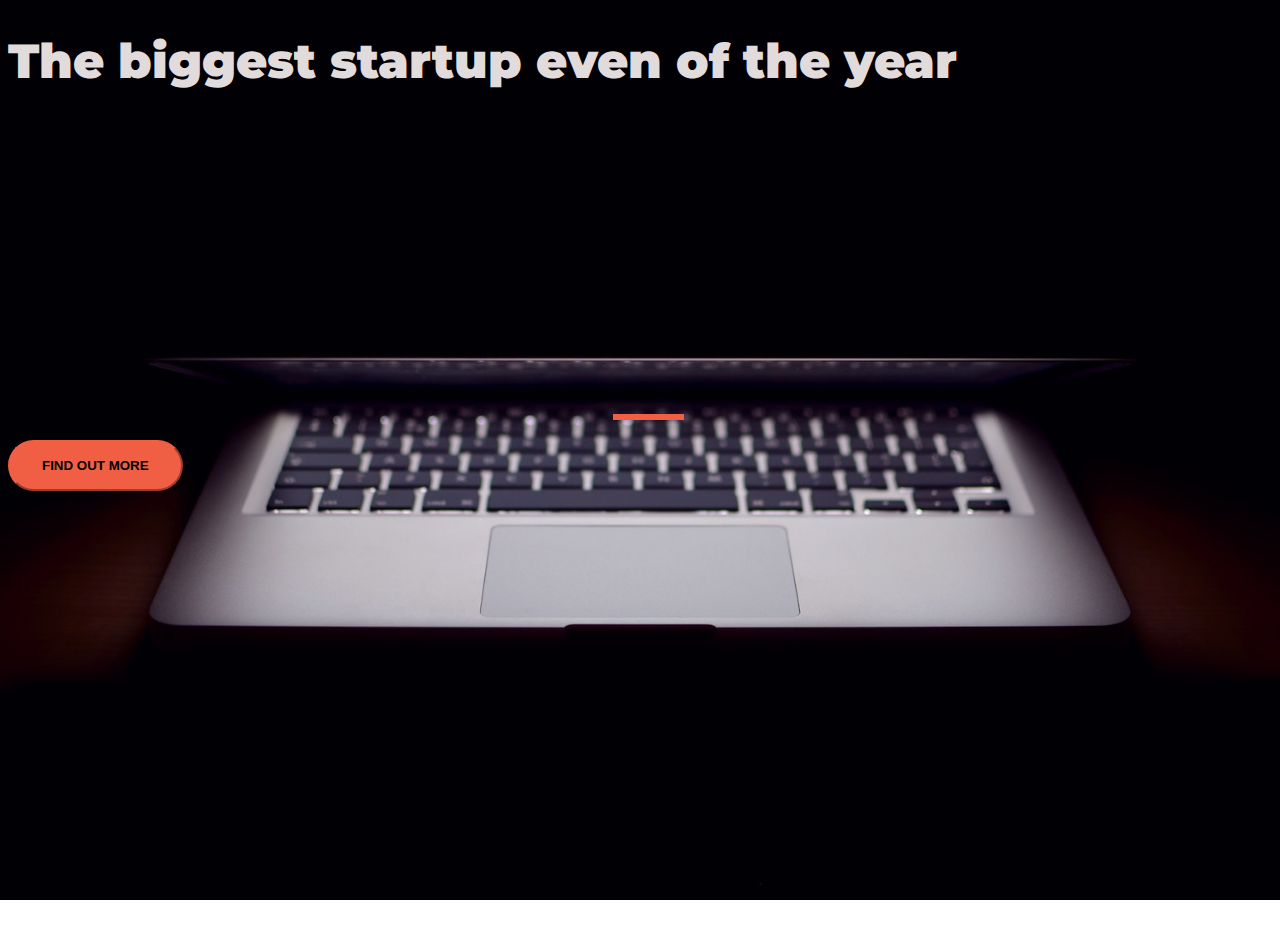
<file: startup\/index.html>
<!DOCTYPE html>
<html>
  <head>
    <title>Startup</title>
    <!-- Required meta tags -->
    <meta name="viewport" content="width=device-width, initial-scale=1">
    <meta charset="utf-8">
    <meta name="viewport" content="width=device-width, initial-scale=1, shrink-to-fit=no">
    <!-- Google Fonts -->
    <link href="https://fonts.googleapis.com/css?family=Montserrat" rel="stylesheet">

    <!-- Note that the below Bootstrap file is a specific version. If you grab the most
    current from Bootstrap website, you will see the button grow transition being a lot faster
    than in my video.  Use whichever style sheet you like best! -->
    <!-- Bootstrap CSS from a CDN. This way you don't have to include the bootstrap file yourself -->
<!-- CSS only -->
    <link href="https://cdn.jsdelivr.net/npm/bootstrap@5.2.1/dist/css/bootstrap.min.css" rel="stylesheet" integrity="sha384-iYQeCzEYFbKjA/T2uDLTpkwGzCiq6soy8tYaI1GyVh/UjpbCx/TYkiZhlZB6+fzT" crossorigin="anonymous">    <!-- My own stylesheet -->
    <link href="style.css" rel="stylesheet">
  </head>
  <body>
  <div class="container d-flex align-items-center h-100">
    <div class="row">
      <header class="text-center col-12">
      <h1 class="text-uppercase"><strong> The biggest startup even of the year</strong></h1>
      </header>
      <div class="buffer col-12"></div>
      <section class="text-center col-12">
       <hr>
       <button class="btn btn-primary btn-xl">Find out more</button>
      </section>
    </div>
  </div>

  
  

  </body>
</html>
</file>
<file: startup\/style.css>
body,
html {
  width: 100%;
  height: 100%;
  font-family: 'Montserrat', sans-serif;
  background: url(header.jpg) no-repeat center center fixed; 
  -webkit-background-size: cover;
  -moz-background-size: cover;
  -o-background-size: cover;
  background-size: cover;
}
h1{
  font-size: 3rem;
  color: #e2dbdb;
}
hr {
  margin: 20px auto;
  color: #F05F44;
  border: 3px solid #F05F44;
  max-width: 65px;
  opacity: 1;  
}

.buffer{
  height: 17rem;
}




.btn{
  font-weight: 700;
  border-radius: 300px;
  text-transform: uppercase;
}



.btn-primary{
  background-color: #F05F44;
  border-color: #F05F44;
}

.btn-primary:hover {
  background-color: #ee4b08;
  border-color: #ee4b08;
  border-width: 4px;
}


.btn-xl{
  padding: 1rem 2rem;
}
</file>
